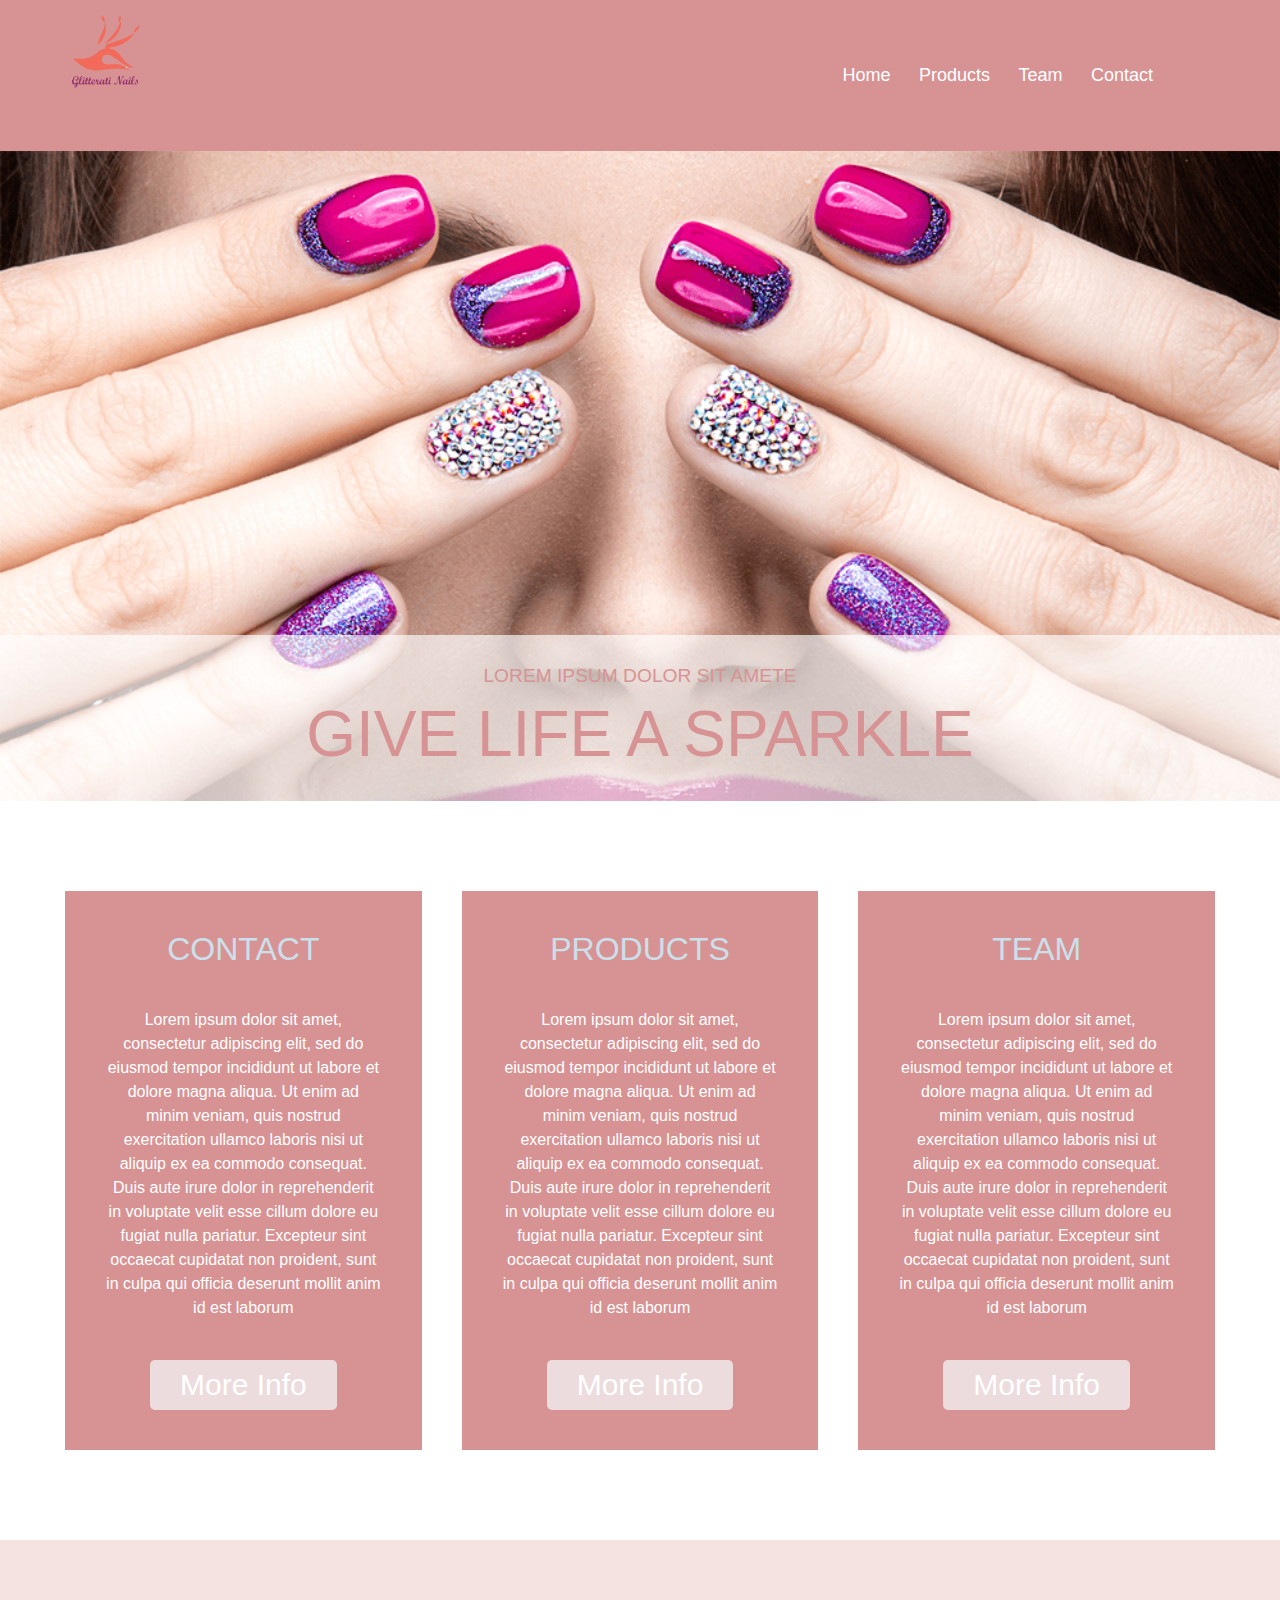
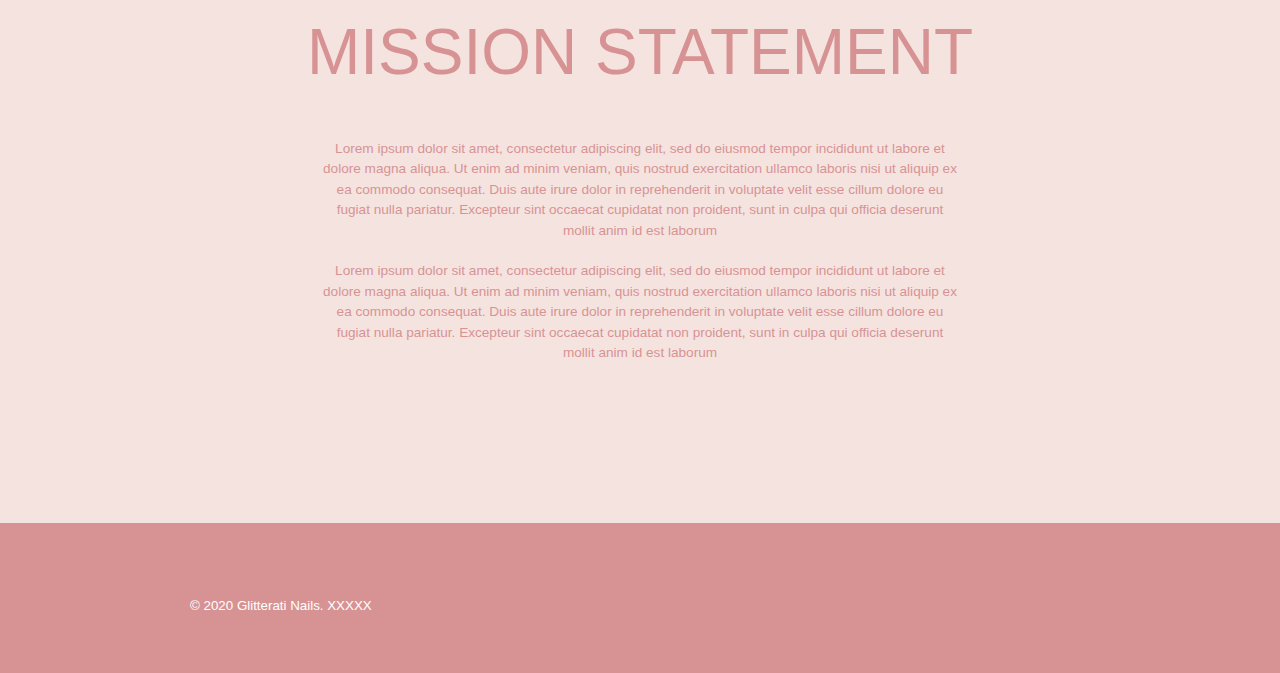
<file: index.html>
<!DOCTYPE html>
<html>
    <head>
        <link rel="stylesheet" href="styles.css", type="text/css">
        <link rel="shortcut icon" href="images/favicon.ico" />
        <script src="JavaScript.js"></script>
        <title>Glitterati Nails</title>
        <meta name = "viewport" http-equiv="Content-Type" content="width= device-width, initial-scale = 1.0, maximuum-scale=1.0">
        <link rel = "shorctcut icon"  href = "images/favicon.ico">
    </head>
    <body>

     <div id = "wrapper">
        <header> 
            <div class = "flex">
            <div class = "logo">
                <a href =  "index.html"><img src = "images/logo.png" width="80" height="80" alt = "Logo Image" ></a>
            </div>
            <nav>
                <button id = "nav-toggle" class="hamburger-menu">
                    <span class = "strip"></span>
                    <span class = "strip"></span>
                    <span class = "strip"></span>
                </button>
                <ul id= "nav-menu-container">
                    <li><a href="index.html">Home</a></li>
                    <li><a href="products.html">Products</a></li>
                    <li><a href="team.html">Team</a></li>
                    <li><a href="contact.html">Contact</a></li>
                </ul>
            </nav>
         </div>
         <script>
            document.getElementById('nav-toggle').addEventListener('click', function(){
                let navMenu = document.getElementById('nav-menu-container');
                navMenu.style.display = navMenu.offsetParent === null ? 'block' : 'none';
            })
    </script>
        </header>     
    
        <main>
            <section class="hero-image">
                <img src = "images/Nail-Salon.png" alt = "Banner Image" />
                <div class = "hero-marketing-bar">
                    <h3>Lorem ipsum dolor sit amete</h3>
                    <h1>Give Life A Sparkle</h1>
                </div>
            </section>

            <section class="marketing-boxes">
                <div class ="flex">
                    <div class="box">
                        <h2>Contact</h2>
                        <p>Lorem ipsum dolor sit amet, consectetur adipiscing elit, sed do eiusmod tempor incididunt ut labore et dolore magna aliqua. Ut enim ad minim veniam, quis nostrud exercitation ullamco laboris nisi ut aliquip ex ea commodo consequat. Duis aute irure dolor in reprehenderit in voluptate velit esse cillum dolore eu fugiat nulla pariatur. Excepteur sint occaecat cupidatat non proident, sunt in culpa qui officia deserunt mollit anim id est laborum</p>
                        <a href="contact.html">
                            <button>More Info</button>
                        </a>
                    </div>
                    
                    <div class="box box2">
                        <h2>Products</h2>
                        <p>Lorem ipsum dolor sit amet, consectetur adipiscing elit, sed do eiusmod tempor incididunt ut labore et dolore magna aliqua. Ut enim ad minim veniam, quis nostrud exercitation ullamco laboris nisi ut aliquip ex ea commodo consequat. Duis aute irure dolor in reprehenderit in voluptate velit esse cillum dolore eu fugiat nulla pariatur. Excepteur sint occaecat cupidatat non proident, sunt in culpa qui officia deserunt mollit anim id est laborum</p>
                        <a href="products.html">
                            <button>More Info</button>
                        </a>
                    </div>

                    <div class="box">
                        <h2>Team</h2>
                        <p>Lorem ipsum dolor sit amet, consectetur adipiscing elit, sed do eiusmod tempor incididunt ut labore et dolore magna aliqua. Ut enim ad minim veniam, quis nostrud exercitation ullamco laboris nisi ut aliquip ex ea commodo consequat. Duis aute irure dolor in reprehenderit in voluptate velit esse cillum dolore eu fugiat nulla pariatur. Excepteur sint occaecat cupidatat non proident, sunt in culpa qui officia deserunt mollit anim id est laborum</p>
                        <a href="team.html">
                            <button>More Info</button>
                        </a>
                </div>
            </section>

            <section class="mission-statement">
                <h1>Mission Statement</h1>
                <p>
                    Lorem ipsum dolor sit amet, consectetur adipiscing elit, sed do eiusmod tempor incididunt ut labore et dolore magna aliqua. Ut enim ad minim veniam, quis nostrud exercitation ullamco laboris nisi ut aliquip ex ea commodo consequat. Duis aute irure dolor in reprehenderit in voluptate velit esse cillum dolore eu fugiat nulla pariatur. Excepteur sint occaecat cupidatat non proident, sunt in culpa qui officia deserunt mollit anim id est laborum
                <br><br>
                Lorem ipsum dolor sit amet, consectetur adipiscing elit, sed do eiusmod tempor incididunt ut labore et dolore magna aliqua. Ut enim ad minim veniam, quis nostrud exercitation ullamco laboris nisi ut aliquip ex ea commodo consequat. Duis aute irure dolor in reprehenderit in voluptate velit esse cillum dolore eu fugiat nulla pariatur. Excepteur sint occaecat cupidatat non proident, sunt in culpa qui officia deserunt mollit anim id est laborum
            </p>
            </section>  
        </main>

        <footer>
            <div class ="flex">
                <small>&copy; 2020 Glitterati Nails. XXXXX</small>
            </div>
        </footer>
    </body>
</html>
</file>
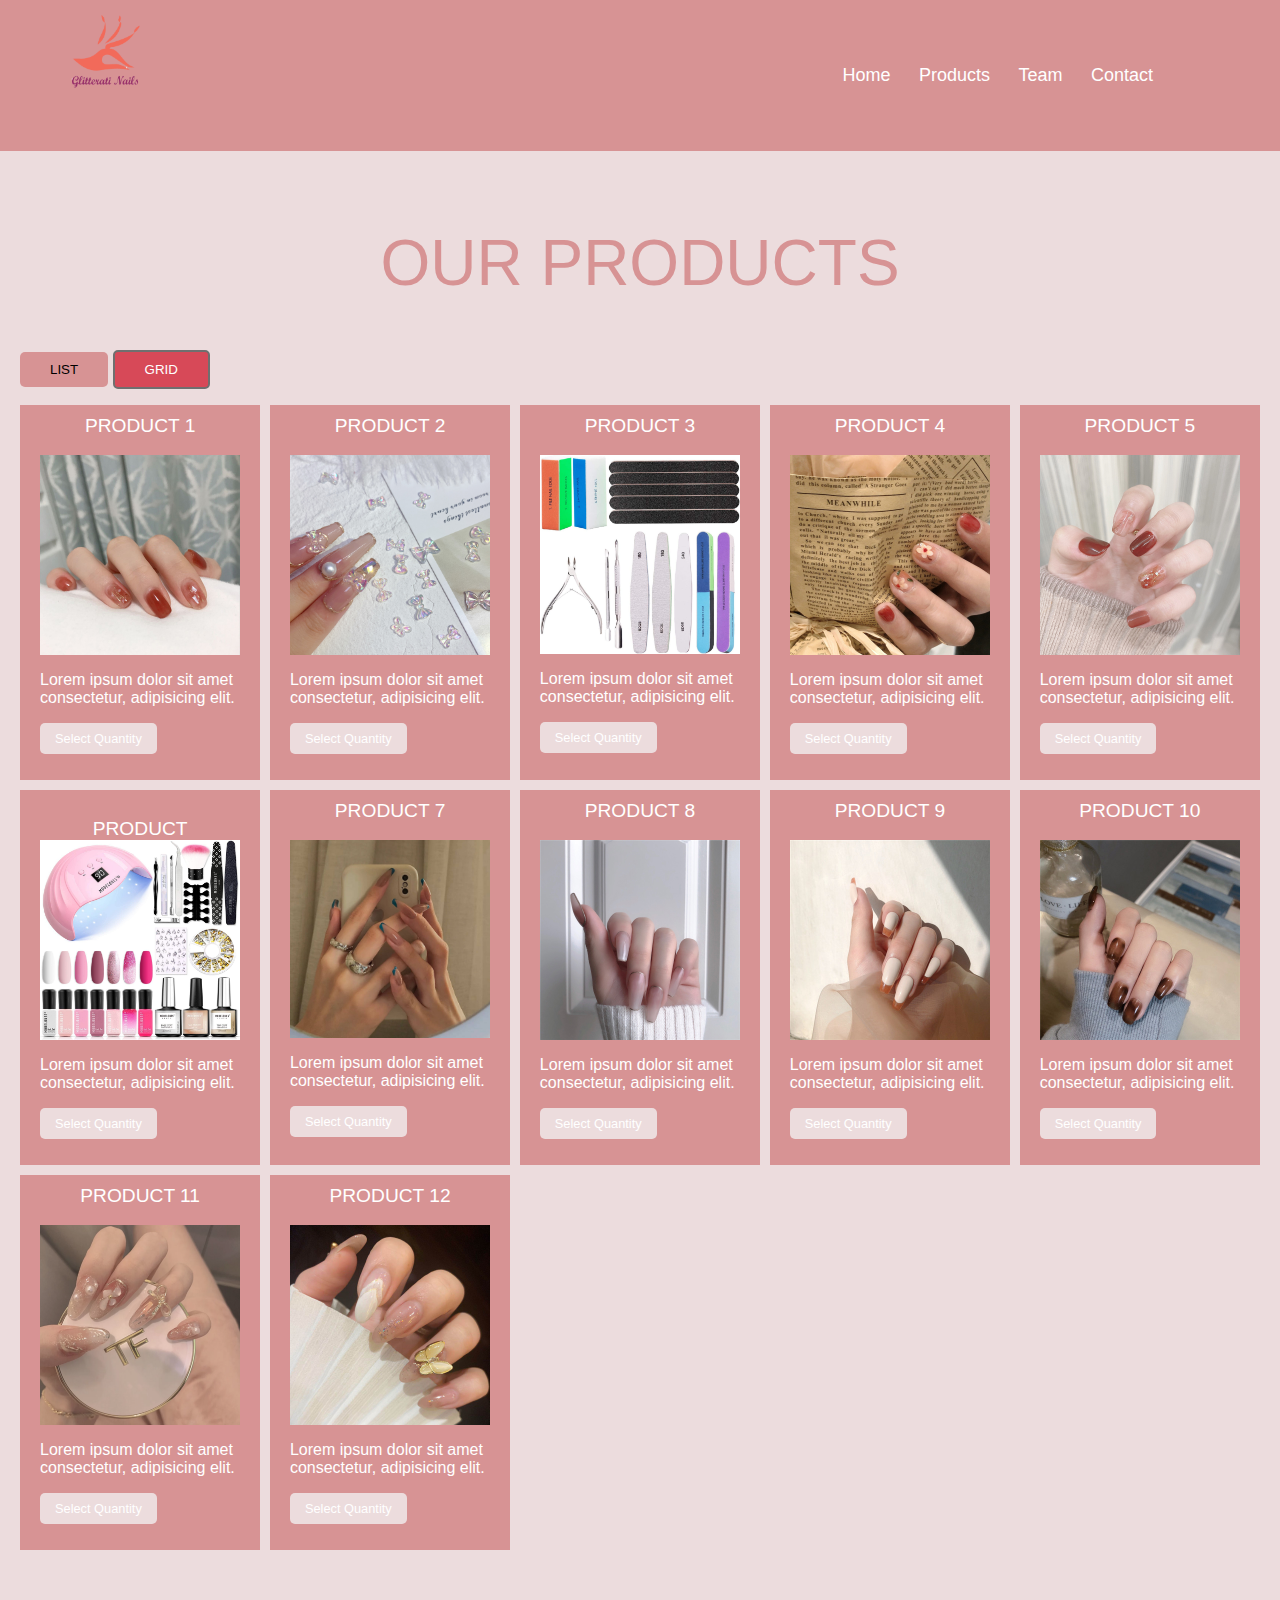
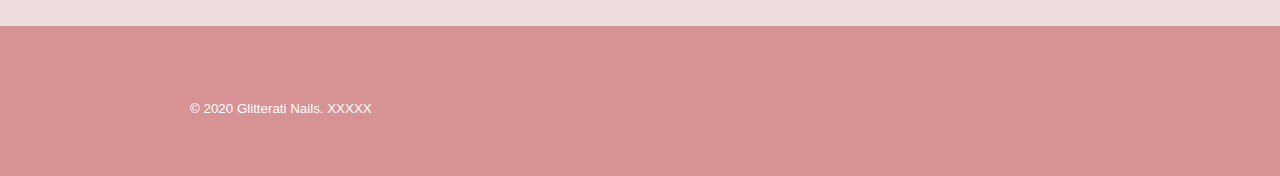
<file: products.html>
<html>
    <head>
        <link rel="stylesheet" href="styles.css", type="text/css">
        <script src="JavaScript.js"></script>
        <link rel="shortcut icon" href="images/favicon.ico" />
        <title>Glitterati Nails</title>
        <meta name = "viewport" http-equiv="Content-Type" content="width= device-width, initial-scale = 1.0, maximuum-scale=1.0">
    <link rel = "shorctcut icon"  href = "images/favicon.ico">
    </head>
    <body>

     <div id = "wrapper">
        <header> 
            <div class = "flex">
            <div class = "logo">
                <a href =  "index.html"><img src = "images/logo.png" width="80" height="80" alt = "Logo Image" ></a>
            </div>
            <nav>
                <button id = "nav-toggle" class="hamburger-menu">
                    <span class = "strip"></span>
                    <span class = "strip"></span>
                    <span class = "strip"></span>
                </button>
                <ul id= "nav-menu-container">
                    <li><a href="index.html">Home</a></li>
                    <li><a href="products.html">Products</a></li>
                    <li><a href="team.html">Team</a></li>
                    <li><a href="contact.html">Contact</a></li>
                </ul>
            </nav>
         </div>
         <script>
            document.getElementById('nav-toggle').addEventListener('click', function(){
                let navMenu = document.getElementById('nav-menu-container');
                navMenu.style.display = navMenu.offsetParent === null ? 'block' : 'none';
            })
    </script>
        </header>     
        <main>
            <section class="product-list">
            <h1>Our Products</h1>    
    
        
        <button class="mybtn fas fa-list" onclick="Button(0); List();"><span> list</span></button>
        <button class="mybtn Active fas fa-th-large" onclick="Button(1); Grid();"><span> grid</span></button>
    
        
        <ul id="item">
        
            <li class="myItem">
                <h3>Product 1</h3>
                <br>
                <img src = "images/product1.jpg" width="280" height="300" alt = "Logo Image" ></a>
                <p>Lorem ipsum dolor sit amet consectetur, adipisicing elit. </p>
                <input type="button"  value="Select Quantity" onclick="purchaseValidator();">
                <p id="myOutputTag"></p>
            </li>
            <li class="myItem">
                <h3>Product 2</h3>
                <br>
                <img src = "images/product2.jpg" width="280" height="300" alt = "Logo Image" ></a>
                <p>Lorem ipsum dolor sit amet consectetur, adipisicing elit. </p>
                <input type="button"  value="Select Quantity" onclick="purchaseValidator();">
                <p id="myOutputTag"></p>
            </li>
            <li class="myItem">
                <h3>Product 3</h3>
                <br>
                <img src = "images/product3.jpg" width="280" height="300" alt = "Logo Image" ></a>
                <p>Lorem ipsum dolor sit amet consectetur, adipisicing elit. </p>
                <input type="button"  value="Select Quantity" onclick="purchaseValidator();">
                <p id="myOutputTag"></p>
            </li>
            <li class="myItem">
                <h3>Product 4</h3>
                <br>
                <img src = "images/product4.jpg" width="280" height="300" alt = "Logo Image" ></a>
                <p>Lorem ipsum dolor sit amet consectetur, adipisicing elit. </p>
                <input type="button"  value="Select Quantity" onclick="purchaseValidator();">
                <p id="myOutputTag"></p>
            </li>
            <li class="myItem">
                <h3>Product 5</h3>
                <br>
                <img src = "images/product5.jpg" width="280" height="300" alt = "Logo Image" ></a>
                <p>Lorem ipsum dolor sit amet consectetur, adipisicing elit. </p>
                <input type="button"  value="Select Quantity" onclick="purchaseValidator();">
                <p id="myOutputTag"></p>
            </li>
            <li class="myItem">
                <br>
                <h3>Product</h3>
                <img src = "images/product6.jpg" width="280" height="300" alt = "Logo Image" ></a>
                <p>Lorem ipsum dolor sit amet consectetur, adipisicing elit. </p>
                <input type="button"  value="Select Quantity" onclick="purchaseValidator();">
                <p id="myOutputTag"></p>
            </li>
            <li class="myItem">
                <h3>Product 7</h3>
                <br>
                <img src = "images/product7.jpg" width="280" height="300" alt = "Logo Image" ></a>
                <p>Lorem ipsum dolor sit amet consectetur, adipisicing elit. </p>
                <input type="button"  value="Select Quantity" onclick="purchaseValidator();">
                <p id="myOutputTag"></p>
            </li>
            <li class="myItem">
                <h3>Product 8</h3>
                <br>
                <img src = "images/product8.jpg" width="280" height="300" alt = "Logo Image" ></a>
                <p>Lorem ipsum dolor sit amet consectetur, adipisicing elit. </p>
                <input type="button"  value="Select Quantity" onclick="purchaseValidator();">
                <p id="myOutputTag"></p>
            </li>
            <li class="myItem">
                <h3>Product 9</h3>
                <br>
                <img src = "images/product9.jpg" width="280" height="300" alt = "Logo Image" ></a>
                <p>Lorem ipsum dolor sit amet consectetur, adipisicing elit. </p>
                <input type="button"  value="Select Quantity" onclick="purchaseValidator();">
                <p id="myOutputTag"></p>
            </li>
            <li class="myItem">
                <h3>Product 10</h3>
                <br>
                <img src = "images/product10.jpg" width="280" height="300" alt = "Logo Image" ></a>
                <p>Lorem ipsum dolor sit amet consectetur, adipisicing elit. </p>
                <input type="button"  value="Select Quantity" onclick="purchaseValidator();">
                <p id="myOutputTag"></p>
            </li>
            <li class="myItem">
                <h3>Product 11</h3>
                <br>
                <img src = "images/product11.png" width="280" height="300" alt = "Logo Image" ></a>
                <p>Lorem ipsum dolor sit amet consectetur, adipisicing elit. </p>
                <input type="button"  value="Select Quantity" onclick="purchaseValidator();">
                <p id="myOutputTag"></p>
            </li>
            <li class="myItem">
                <h3>Product 12</h3>
                <br>
                <img src = "images/product12.jpg" width="280" height="300" alt = "Logo Image" ></a>
                <p>Lorem ipsum dolor sit amet consectetur, adipisicing elit. </p>
                <input type="button"  value="Select Quantity" onclick="purchaseValidator();">
                <p id="myOutputTag"></p>
            </li>
        </ul>
            </section>
        </main>
  
       


        <footer>
            <div class ="flex">
                <small>&copy; 2020 Glitterati Nails. XXXXX</small>
            </div>
        </footer>
    </body>
</html>
</file>
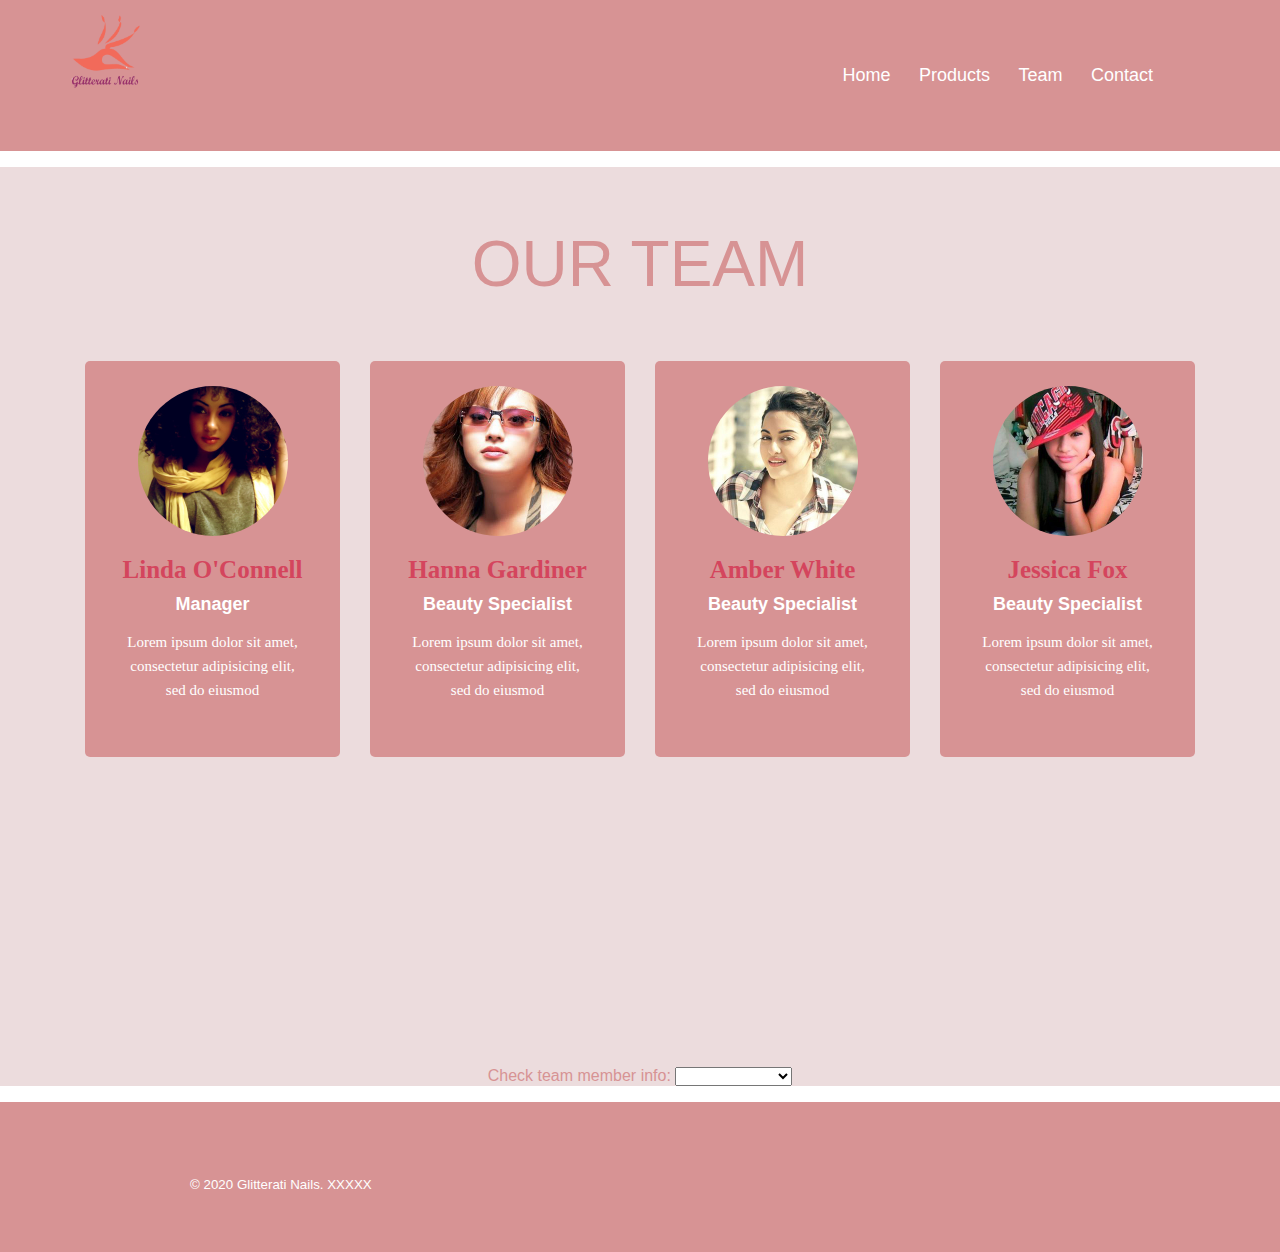
<file: team.html>
<html>
    <head>
        <link rel="stylesheet" href="styles.css", type="text/css">
        <link rel="shortcut icon" href="images/favicon.ico" />
        <script src="JavaScript.js"></script>
        <script src="teamArray.js"></script>
        <script src="arrayHandler.js"></script>
        <title>Glitterati Nails</title>
        <meta name = "viewport" http-equiv="Content-Type" content="width= device-width, initial-scale = 1.0, maximuum-scale=1.0">
        <link rel = "shorctcut icon"  href = "images/favicon.ico">
    </head>
    <body onload="populateDropdown();">

     <div id = "wrapper">
        <header> 
            <div class = "flex">
            <div class = "logo">
                <a href =  "index.html"><img src = "images/logo.png" width="80" height="80" alt = "Logo Image" ></a>
            </div>
            <nav>
                <button id = "nav-toggle" class="hamburger-menu">
                    <span class = "strip"></span>
                    <span class = "strip"></span>
                    <span class = "strip"></span>
                </button>
                <ul id= "nav-menu-container">
                    <li><a href="index.html">Home</a></li>
                    <li><a href="products.html">Products</a></li>
                    <li><a href="team.html">Team</a></li>
                    <li><a href="contact.html">Contact</a></li>
                </ul>
            </nav>
         </div>
         <script>
            document.getElementById('nav-toggle').addEventListener('click', function(){
                let navMenu = document.getElementById('nav-menu-container');
                navMenu.style.display = navMenu.offsetParent === null ? 'block' : 'none';
            })
    </script>
        </header>     
    
  <main>
    <section class="team">
        <div class="container">
              <h1>Our Team</h1>
              <div class="card">
                    <div class="box">
                          <img src="images/one.jpg" alt="team img" />
                          <h4>Linda O'Connell</h4>
                          <h5>Manager</h5>
                          <p>Lorem ipsum dolor sit amet, consectetur adipisicing elit, sed do eiusmod</p>
                    </div>
              </div>
              <div class="card">
                    <div class="box">
                          <img src="images/two.jpg" alt="team img" />
                          <h4>Hanna Gardiner</h4>
                          <h5>Beauty Specialist </h5>
                          <p>Lorem ipsum dolor sit amet, consectetur adipisicing elit, sed do eiusmod</p>
                    </div>
              </div>
              <div class="card">
                    <div class="box">
                          <img src="images/three.jpg" alt="team img" />
                          <h4>Amber White</h4>
                          <h5>Beauty Specialist </h5>
                          <p>Lorem ipsum dolor sit amet, consectetur adipisicing elit, sed do eiusmod</p>
                    </div>
              </div>
              <div class="card">
                    <div class="box">
                          <img src="images/four.jpg" alt="team img" />
                          <h4>Jessica Fox</h4>
                          <h5>Beauty Specialist </h5>
                          <p>Lorem ipsum dolor sit amet, consectetur adipisicing elit, sed do eiusmod</p>
                    </div>
              </div>
        </div>
   </section>

<section  class="teamMembers">
    <p>Check team member info: 
    <select id="teamMemberList" onchange="getMemberData();"></select>
    </p>
    <div id="members"></div> 
</section>

  </main>

        <footer>
            <div class ="flex">
                <small>&copy; 2020 Glitterati Nails. XXXXX</small>
            </div>
        </footer>
    </body>
</html>
</file>
<file: styles.css>
/* global style rules */
#wrapper {
  font-family: 'helvetica', 'sans-serif';
}

h1, h2, h3 {
  text-align: center;
  font-weight: 300;
  margin: 0;
  text-transform: uppercase;
}

h1 {
  font-size: 4em;
}

h2 {
  font-size: 2em;
}

h3 {
  font-size: 1.2em;
}

a {
  text-decoration: none;
  font-size: 1.5em;
}

a:hover {
  text-decoration: underline;
  cursor: pointer;
}

.flex {
  display: flex;
  max-width: 1150px;
  margin: 0 auto;
}

/* start: header styles */
header {
  background-color: #D79394;
  padding: 15px;
  position: relative;
}

header .flex {
  display: flex;
  justify-content: space-between;
}

.logo a {
  color: #fff;
  text-transform: uppercase;
}

.logo a:hover {
  text-decoration: none;
  cursor: pointer;
}


.hamburger-menu {
  background-color: transparent;
  border: 1px solid #fff;
  padding: 3px 5px;
  width: 30px;
  cursor: pointer;
  display: none;
}

.hamburger-menu .strip {
  display: block;
  height: 1px;
  background-color: #fff;
  margin: 4px 0;
}

nav ul {
  list-style-type: none;
  padding: 50px;
  margin: 0;
}

nav ul li {
  display: inline-block;
  font-size: 0.75em;
  margin: 0 12px;
}

nav ul li a {
  color: #fff;
}

nav ul li a:hover {
  cursor: pointer;
}

/* end: header styles */

/* start: hero section styles */
.hero-image {
  position: relative;
  max-height: 650px;
  overflow: hidden;
  margin-bottom: 90px;
}

.hero-image img {
  width: 100%;
}

.hero-marketing-bar {
  position: absolute;
  z-index: 2;
  background-color: rgba(255, 255, 255, 0.65);
  bottom: 0;
  left: 0;
  width: 100%;
  padding: 30px 0;
}

.hero-marketing-bar h1,
.hero-marketing-bar h3 {
  color: #D79394;
}

.hero-marketing-bar h3 {
  margin-bottom: 10px;
}
/* end: hero section styles */

/* start: marketing boxes styles */
.marketing-boxes {
  margin-bottom: 90px;
}

.marketing-boxes .flex {
  justify-content: space-between;
}

.box {
  background-color: #D79394;
  padding: 40px;
  color: #fff;
  text-align: center;
}

.box2 {
  margin: 0 40px;
}

.box h2 {
  margin-bottom: 40px;
  color: #CBE0EB;
}

.box p {
  line-height: 1.5em;
  margin-bottom: 40px;
}

.box button {
  background-color: #ECDCDD;
  border: none;
  padding: 8px 30px;
  color: #fff;
  font-size: 1.25em;
  border-radius: 5px;
  outline: none;
}



.box button:hover{
  background-color: #aaa;
  cursor: pointer;
}

/* end: marketing boxes styles */

/* start: about us styles */
.mission-statement {
  background-color: #f5e3e0;
  color: #D79394;
  text-align: center;
  padding: 75px 10px 60px;
}

.mission-statement h1 {
  margin-bottom: 50px;
}

.mission-statement p {
  max-width: 640px;
  font-size: 0.85em;
  margin: 0 auto 100px;
  line-height: 1.5em;
}

/* end: about us styles */

/* start: contact us styles */
.contact-us {
  background-color: #ECDCDD;
  padding: 75px 0 60px;
}

.contact-us h1 {
  color: #D79394;
  margin-bottom: 50px;
}

.contact-us .flex {
  justify-content: space-between;
  max-width: 900px;
}

#map {
  width: 500px;
  height: 500px;
  margin-left: 10px;
  max-width: 95%;
}

.contact-form {
  width: 400px;
  padding: 0 10px 0 50px;
}

.contact-form address {
  color: #d4455d;
  font-size: 0.85em;
  text-align: center;
  font-style: normal;
  font-weight: 300;
  margin-bottom: 10px;
}

.contact-form input,
.contact-form textarea {
  display: block;
  margin: 0 0 20px;
  padding: 8px 12px;
  color: #D74958;
  font-size: 16px;
  width: 100%;
  border: none;
  box-sizing: border-box;
}

.contact-form textarea {
  resize: none;
  height: 110px;
}

.contact-form button {
  background-color: #D79394;
  border: none;
  color: #fff;
  font-family: 'Open Sans', sans-serif;
  padding: 8px 40px;
  float: right;
  border-radius: 5px;
  font-size: 1.25em;
}

.contact-form button:hover{
    background-color: #aaa;
    cursor: pointer;
}

input::placeholder {
  color: #D74958;
}




/* end: contact us styles */

/* start: footer styles */
footer {
  background-color: #D79394;
  padding: 75px 0 60px;
  color: #fff;
}

footer .flex {
  max-width: 900px;
  justify-content: space-between;
}


/* end: footer styles */

/* start: media queries */
@media (max-width: 767px) {
  h1 {
      font-size: 3em;
  }

  h2 {
      font-size: 1.8em;
  }

  h3 {
      font-size: 1em;
  }

  .flex {
      display: block;
  }

  .box {
      width: 100%;
      margin: 40px 0;
      box-sizing: border-box;
  }




  .contact-form {
      width: 80%;
      margin: 0 auto;
      padding: 0;
  }

  footer {
      text-align: center;
  }
}

@media (min-width: 651px) {
  nav ul {
      display: block !important;
  }
}

@media (max-width: 650px) {
  h1 {
      font-size: 2em;
  }

  h2 {
      font-size: 1.6em;
  }

  h3 {
      font-size: 0.8em;
  }

  nav ul {
      display: none;
      position: absolute;
      right: 0;
      background-color: #D79394;
      top: 100%;
      z-index: 3;
      width: 100%;
  }


  nav ul li {
      display: block;
      text-align: center;
      margin: 10px 0;
      padding: 15px 0 5px;
      border-top: 1px solid #fff;
  }

  nav ul li a {
      font-size: 1.5em;
  }

  .hamburger-menu {
      display: block;
  }

  .hero-marketing-bar {
      padding: 15px 0;
  }
}

@media (max-width: 400px) {
  h1 {
      font-size: 1.5em;
  }

  h2 {
      font-size: 1.2em;
  }

  h3 {
      font-size: 0.75em;
  }

  .hero-marketing-bar {
      position: static;
  }
}
/* end: media queries */



/* start: team page */


body{
	margin:0;
  padding:0;
}

*{
	box-sizing: border-box;
}

.container{
	max-width:1140px;
	margin:auto;
	position: relative;
	min-height: 1px;
}

.team{
	min-height: 100vh;
	padding:60px 15px;
	background-color:#ECDCDD; 
	float: left;
	width: 100%;
}
.team h1{
  font-family: 'helvetica', 'sans-serif';
	color:#D79394;
	margin:0;
	padding-bottom:60px;
	text-align: center;
}
.team .card{
	width:25%;
	float: left;
	padding:0px 15px;
}
.team .card .box {
	padding:15px;
	background-color: #D79394;
	border-radius:5px;
	transition: margin 1s ease,box-shadow 1s ease;
}
.team .card .box:hover{
	margin-top:-15px;
	box-shadow:0px 0px 40px black;
}

.team .card .box img{
	width:150px;
	display: block;
	margin:10px auto;
	border-radius:50%;

}

.team .card .box h4{
	font-size: 25px;
	font-family: open sans;
	margin:20px 0px 10px;
	color:#d4455d;
	text-align: center;
	font-weight: 700;
}

.team .card .box h5{
	font-size:18px;
	font-family: 'helvetica', 'sans-serif';
	font-weight: 600;
	color:#fff;
	margin:0px 0px 15px;
	text-align: center;
}
.team .card .box p{
	color:#fff;
	font-size: 15px;
	font-family: open sans;
	font-weight: 400;
	line-height: 24px;
	text-align: center;
	padding:0px 20px;
}

.teamMembers{
  background-color: #ECDCDD;
  outline: 0;
}

.teamMembers p{
  color: #D79394;
  text-align: center;
}



/*responsive*/

@media(max-width: 991px){
	.team .card{
		width:50%;
		margin-bottom:30px;
	}
}

@media(max-width:550px){
	.team .card{
		width:100%;
	}
}

/* end: team */


/* start: product */
.product-list {
	padding: 75px 20px 60px;
	background-color:#ECDCDD; 
}


.product-list h1 {
  color: #D79394;
  margin-bottom: 50px;
}


.mybtn{
  font-family: 'Open Sans', sans-serif;
  padding: 10px 30px;
  text-transform: uppercase;
  border: none;
  background-color: #D79394;
  border-radius: 5px;
  outline: none;
}
.mybtn:hover{
  background-color: #aaa;
  cursor: pointer;
}
.Active
,.Active:hover{
  color: #fff;
  background-color: #D74958;
  border: 2px solid rgb(112, 111, 111);
}

#item {
  margin-left: -40px;
  list-style: none;
  display: grid;
  grid-template-columns: 
      repeat(auto-fit,minmax(15rem,1fr))
  ;
  grid-gap: 0.6rem;
}
.myItem{
  padding: 10px 20px;
  background-color: #D79394
}
.myItem:hover{
  box-shadow: 0px 5px 10px 5px rgba(0,0,0,0.5);
}

.myItem input {
  background-color: #ECDCDD;
  border: none;
  padding: 8px 15px;
  color: #fff;
  font-size: 0.8em;
  border-radius: 5px;
  outline: none;
}

.myItem input:hover{
  background-color: #aaa;
  cursor: pointer;
}

.myItem img{
  width: 100%;
  height: auto;
}

.myItem button:hover{
    background-color: #aaa;
    cursor: pointer;
}

.myItem h3{
  color: #fff;
}

.myItem p{
  color: #fff;
}

/*end: prodcut */
</file>
